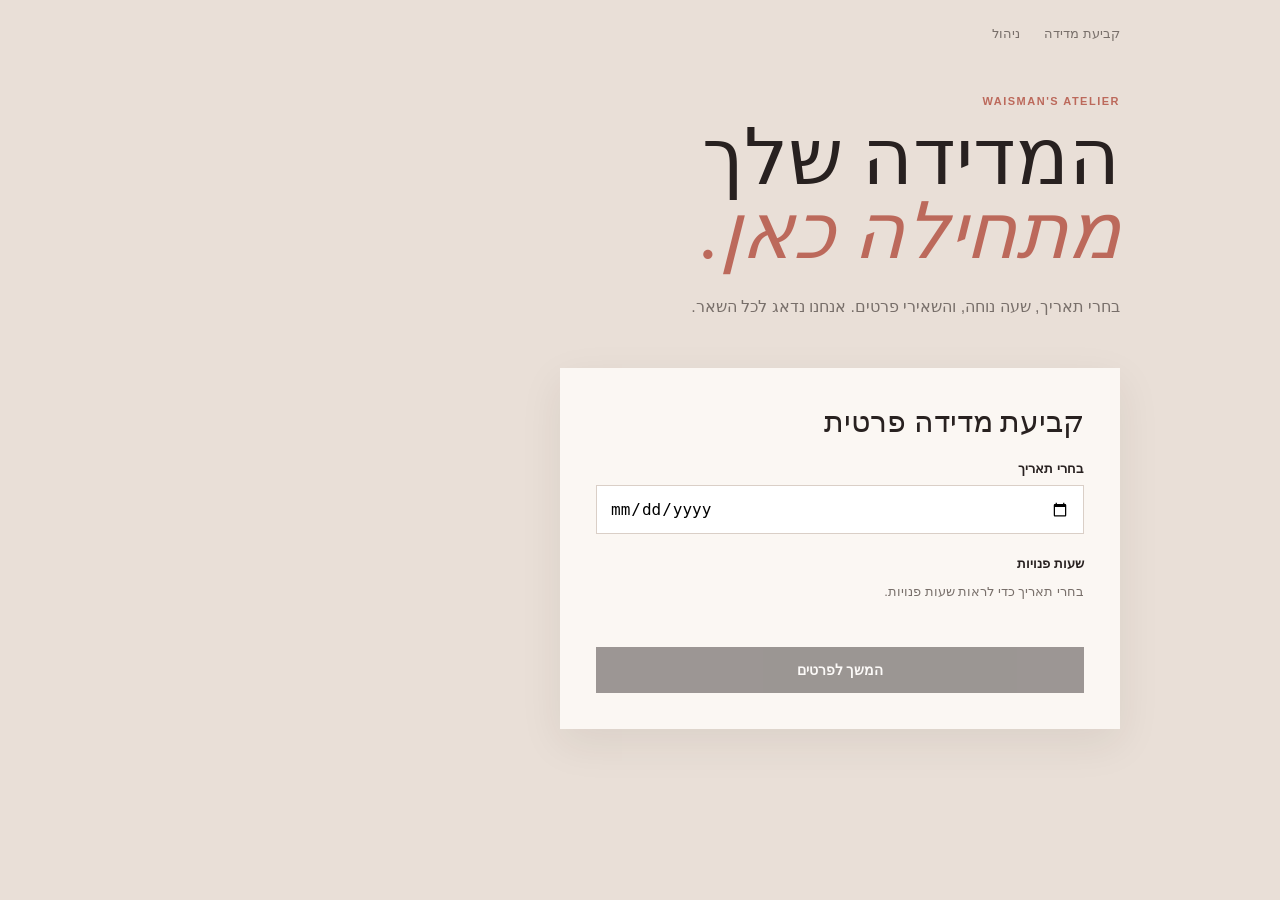
<file: frontend/index.html>
﻿<!doctype html>
<html lang="he" dir="rtl">
  <head>
    <meta charset="UTF-8" />
    <meta name="viewport" content="width=device-width, initial-scale=1.0" />
    <title>Waisman's Atelier | קביעת מדידה</title>
    <link rel="stylesheet" href="styles.css" />
  </head>
  <body>
    <main class="page">
      <nav class="navigation" aria-label="ניווט ראשי">
        <a href="#booking" data-panel="booking">קביעת מדידה</a>
        <a href="#admin" data-panel="admin">ניהול</a>
      </nav>

      <section id="booking-panel" class="panel">
        <header class="hero">
          <p class="eyebrow">WAISMAN'S ATELIER</p>
          <h1>המדידה שלך<br /><em>מתחילה כאן.</em></h1>
          <p>בחרי תאריך, שעה נוחה, והשאירי פרטים. אנחנו נדאג לכל השאר.</p>
        </header>

        <section class="booking-card" aria-labelledby="booking-title">
          <h2 id="booking-title">קביעת מדידה פרטית</h2>
          <form id="booking-form">
            <div id="step-date-time" class="step">
              <label for="appointment-date">בחרי תאריך</label>
              <input id="appointment-date" type="date" required />
              <p class="label">שעות פנויות</p>
              <p id="availability-message" class="hint">בחרי תאריך כדי לראות שעות פנויות.</p>
              <div id="time-slots" class="time-slots" aria-live="polite"></div>
              <button id="continue-button" class="primary-button" type="button" disabled>המשך לפרטים</button>
            </div>
            <div id="step-details" class="step hidden">
              <button id="back-button" class="link-button" type="button">← שינוי תאריך או שעה</button>
              <p id="selected-appointment" class="selection"></p>
              <label for="customer-name">שם מלא</label><input id="customer-name" name="customer_name" type="text" minlength="2" required />
              <label for="customer-email">כתובת אימייל</label><input id="customer-email" name="customer_email" type="email" required />
              <label for="customer-phone">מספר טלפון</label><input id="customer-phone" name="customer_phone" type="tel" inputmode="tel" required placeholder="050-000-0000" />
              <p id="form-error" class="error" role="alert"></p>
              <button id="submit-button" class="primary-button" type="submit">אישור המדידה</button>
            </div>
            <div id="step-success" class="step hidden success" aria-live="polite">
              <span class="check">✓</span><h3>המדידה נקבעה!</h3><p id="success-message"></p>
              <button id="new-booking-button" class="link-button" type="button">קביעת מדידה נוספת</button>
            </div>
          </form>
        </section>
      </section>

      <section id="admin-panel" class="panel hidden" aria-labelledby="admin-title">
        <header class="admin-header"><p class="eyebrow">WAISMAN'S ATELIER</p><h1 id="admin-title">ניהול <em>הסטודיו</em></h1><p>ניהול תורים וחלונות זמן.</p></header>
        <section id="admin-login" class="booking-card">
          <h2>כניסת מנהל</h2><p class="hint">הטוקן נשמר רק בזיכרון הדפדפן עד לרענון העמוד.</p>
          <form id="admin-login-form"><label for="admin-token">Admin token</label><input id="admin-token" type="password" required autocomplete="current-password" /><p id="admin-login-error" class="error"></p><button class="primary-button" type="submit">כניסה לפאנל</button></form>
        </section>
        <section id="admin-dashboard" class="admin-dashboard hidden">
          <div class="dashboard-top"><p id="admin-status" class="hint"></p><button id="admin-refresh" class="link-button" type="button">רענון נתונים</button><button id="admin-logout" class="link-button" type="button">יציאה</button></div>
          <div class="admin-grid">
            <section class="booking-card"><h2>חלון זמן חדש</h2><form id="slot-form"><label for="slot-day">יום בשבוע</label><select id="slot-day" required><option value="0">יום שני</option><option value="1">יום שלישי</option><option value="2">יום רביעי</option><option value="3">יום חמישי</option><option value="4">יום שישי</option><option value="5">שבת</option><option value="6">יום ראשון</option></select><label for="slot-start">שעת התחלה</label><input id="slot-start" type="time" required><label for="slot-end">שעת סיום</label><input id="slot-end" type="time" required><label for="slot-capacity">כמות לקוחות מקסימלית</label><input id="slot-capacity" type="number" min="1" value="1" required><p id="slot-error" class="error"></p><button class="primary-button" type="submit">הוספת חלון זמן</button></form></section>
            <section class="booking-card"><h2>חלונות זמן קיימים</h2><div id="slots-list" class="admin-list"></div></section>
          </div>
          <section class="booking-card appointments-card"><h2>תורים שנקבעו</h2><div id="appointments-list" class="admin-list"></div></section>
        </section>
      </section>
    </main>
    <script src="config.js"></script><script src="app.js"></script>
  </body>
</html>
</file>
<file: frontend/styles.css>
﻿:root { --ink: #282120; --paper: #fbf7f3; --rose: #bc695b; --line: #dacfc7; --muted: #786f6a; } * { box-sizing: border-box; } body { margin: 0; color: var(--ink); background: #e9dfd7; font-family: Arial, sans-serif; }.page { width: min(100% - 32px, 960px); margin: 0 auto; padding: 26px 0 72px; }.navigation { display: flex; gap: 24px; margin-bottom: 48px; }.navigation a { color: var(--muted); text-decoration: none; font-size: 13px; padding-bottom: 5px; border-bottom: 1px solid transparent; }.navigation a.active { color: var(--ink); border-color: var(--ink); font-weight: bold; }.hero,.admin-header { max-width: 500px; margin-bottom: 48px; }.eyebrow { color: var(--rose); font-size: 11px; font-weight: bold; letter-spacing: 1.5px; } h1,h2,h3 { font-family: Georgia,serif; font-weight: normal; } h1 { font-size: clamp(48px,8vw,78px); line-height: .95; margin: 14px 0 24px; }h1 em { color: var(--rose); }.hero>p:not(.eyebrow),.admin-header>p:not(.eyebrow) { color: var(--muted); line-height: 1.7; }.booking-card { max-width: 560px; background: var(--paper); padding: 36px; box-shadow: 0 14px 40px rgba(56,38,31,.08); } h2 { margin: 0 0 20px; font-size: 30px; }label,.label { display: block; font-size: 13px; font-weight: bold; margin: 22px 0 9px; }input,select { width: 100%; padding: 13px; border: 1px solid var(--line); background: #fff; font-size: 16px; }input:focus,select:focus { outline: 2px solid var(--rose); border-color: var(--rose); }.hint,.selection { color: var(--muted); font-size: 13px; min-height: 20px; }.selection { border-block: 1px solid var(--line); padding: 13px 0; color: var(--rose); }.time-slots { display: grid; grid-template-columns: repeat(3,1fr); gap: 9px; }.time-slot { border: 1px solid var(--line); background: #fff; padding: 12px; cursor: pointer; font-size: 14px; }.time-slot:hover,.time-slot.selected { color: #fff; background: var(--ink); border-color: var(--ink); }.primary-button { width: 100%; margin-top: 30px; border: 0; padding: 15px; color: white; background: var(--ink); cursor: pointer; font-size: 14px; font-weight: bold; }.primary-button:disabled { opacity: .45; cursor: not-allowed; }.link-button { padding: 0; border: 0; border-bottom: 1px solid currentColor; background: none; color: var(--muted); cursor: pointer; font-size: 13px; }.hidden { display: none!important; }.error { color: #a73731; min-height: 18px; font-size: 13px; }.success { text-align: center; padding: 25px 0; }.success h3 { font-size: 36px; margin: 14px 0; }.check { display: inline-grid; place-items: center; width: 45px; height: 45px; border-radius: 50%; color: white; background: var(--rose); font-size: 23px; }.dashboard-top { display: flex; align-items: center; gap: 20px; margin: 0 0 18px; }.dashboard-top .hint { margin-left: auto; }.admin-grid { display:grid; grid-template-columns:1fr 1fr; gap:20px; }.admin-grid .booking-card,.appointments-card { max-width:none; }.appointments-card { margin-top:20px; }.admin-list { display:grid; gap:0; }.admin-list article { border-bottom:1px solid var(--line); padding:13px 0; display:grid; gap:5px; font-size:13px; }.admin-list article span { color:var(--muted); font-size:12px; }.delete-slot { justify-self:start; margin-top:5px; border:0; background:none; color:#a73731; padding:0; cursor:pointer; font-size:12px; }@media(max-width:620px){.page{padding-top:20px}.admin-grid{grid-template-columns:1fr}.booking-card{padding:25px 20px}.time-slots{grid-template-columns:repeat(2,1fr)}.dashboard-top{flex-wrap:wrap;gap:12px}.dashboard-top .hint{width:100%;margin:0}}
</file>
